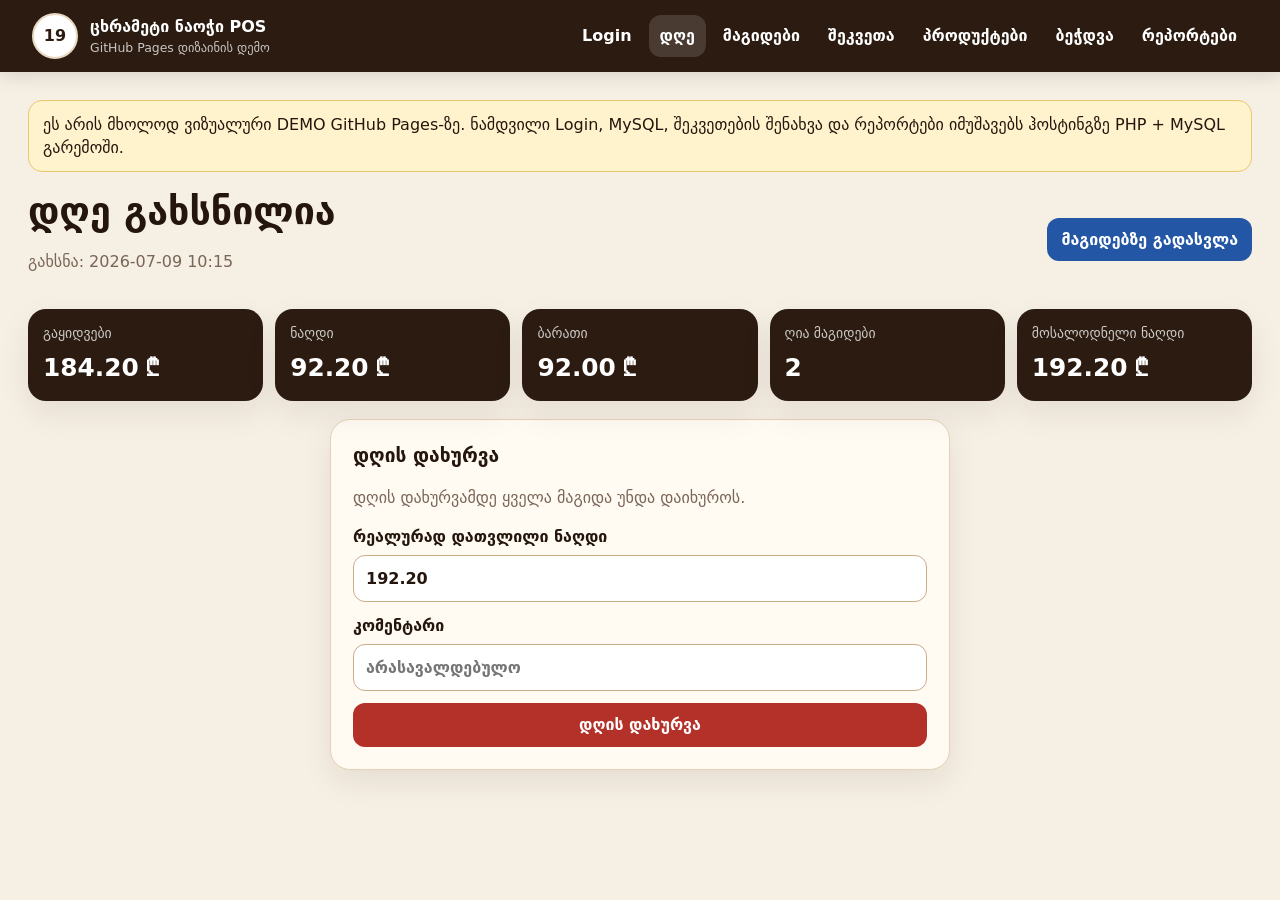
<file: index.html>
<!doctype html>
<html lang="ka">
<head>
  <meta charset="utf-8">
  <meta name="viewport" content="width=device-width, initial-scale=1">
  <title>ცხრამეტი ნაოჭი POS — Demo</title>
  <style>
    :root{--bg:#f6efe4;--card:#fffaf2;--ink:#25160d;--muted:#7a6657;--line:#e5d1b6;--brown:#2b1b10;--blue:#2357a5;--green:#24733c;--red:#b43129;--amber:#fff3cd;--shadow:0 12px 32px rgba(43,27,16,.08)}*{box-sizing:border-box}body{margin:0;background:var(--bg);color:var(--ink);font-family:system-ui,-apple-system,Segoe UI,Arial,sans-serif;line-height:1.45}button,input,select{font:inherit}input,select{width:100%;min-width:0;border:1px solid #c9ad88;border-radius:12px;background:#fff;padding:11px 12px;color:var(--ink)}.topbar{position:sticky;top:0;z-index:20;display:flex;align-items:center;justify-content:space-between;gap:16px;min-height:72px;padding:10px clamp(14px,3vw,32px);background:var(--brown);color:#fff;box-shadow:0 4px 18px rgba(0,0,0,.12)}.brand{display:flex;align-items:center;gap:12px;min-width:0;color:#fff;text-decoration:none}.brand strong{display:block;max-width:52vw;overflow:hidden;text-overflow:ellipsis;white-space:nowrap}.brand small{display:block;opacity:.75;font-size:.78rem}.mark{display:grid;place-items:center;flex:0 0 auto;width:46px;height:46px;border-radius:50%;background:#fff;color:var(--brown);font-weight:900;border:2px solid #e8d8c2}.nav{display:flex;align-items:center;gap:6px;flex-wrap:wrap;justify-content:flex-end}.nav button{color:#fff;background:transparent;border:0;text-decoration:none;font-weight:800;border-radius:12px;padding:9px 11px;white-space:nowrap;cursor:pointer}.nav button.active,.nav button:hover{background:rgba(255,255,255,.14)}.wrap{width:min(1280px,100%);margin:0 auto;padding:clamp(14px,3vw,28px)}.demo-note{background:#fff3cd;border:1px solid #e7c96c;border-radius:14px;padding:12px 14px;margin-bottom:18px;overflow-wrap:anywhere}.page{display:none}.page.active{display:block}.page-head{display:flex;align-items:center;justify-content:space-between;gap:12px;flex-wrap:wrap;margin-bottom:20px}h1{font-size:clamp(1.55rem,3vw,2.35rem);line-height:1.15;margin:0}h2{font-size:1.2rem;margin:0 0 14px}h3{margin:18px 0 10px}.card,.login-card,.receipt-card{background:var(--card);border:1px solid var(--line);border-radius:20px;padding:clamp(16px,2.4vw,22px);box-shadow:var(--shadow);min-width:0}.narrow{max-width:620px;margin:0 auto}.login-card{max-width:420px;margin:5vh auto;text-align:center}.login-logo{display:grid;place-items:center;width:94px;height:94px;margin:0 auto 14px;border-radius:50%;background:var(--brown);color:#fff;font-weight:900;font-size:1.9rem}.stack{display:grid;gap:12px}label{display:grid;gap:7px;font-weight:800;text-align:left}.hint,.muted{color:var(--muted)}.hint{background:#f1e2ce;border-radius:14px;padding:12px;margin-bottom:0}.btn{display:inline-flex;align-items:center;justify-content:center;gap:8px;max-width:100%;min-height:42px;border:0;border-radius:12px;background:var(--brown);color:#fff!important;text-decoration:none;font-weight:900;padding:10px 14px;cursor:pointer;white-space:normal;text-align:center}.btn.primary{background:var(--blue)}.btn.success{background:var(--green)}.btn.danger{background:var(--red)}.pill{display:inline-flex;align-items:center;border-radius:999px;padding:8px 12px;background:#ead9c4;font-weight:800;color:var(--brown)}.stats{display:grid;grid-template-columns:repeat(auto-fit,minmax(170px,1fr));gap:12px;margin-bottom:18px}.stats div{min-width:0;background:var(--brown);color:#fff;border-radius:18px;padding:15px;box-shadow:var(--shadow)}.stats span{display:block;opacity:.76;font-size:.86rem;overflow-wrap:anywhere}.stats strong{display:block;margin-top:6px;font-size:clamp(1.15rem,2.3vw,1.55rem);overflow-wrap:anywhere}.tables-grid{display:grid;grid-template-columns:repeat(auto-fit,minmax(145px,1fr));gap:14px}.table-card{display:flex;flex-direction:column;justify-content:center;min-height:126px;min-width:0;text-decoration:none;color:var(--ink);border:2px solid #d4ba94;border-radius:22px;padding:18px;background:#fffaf2;transition:.15s;overflow:hidden;cursor:pointer}.table-card:hover{transform:translateY(-2px)}.table-card span{font-size:clamp(1.15rem,2.5vw,1.55rem);font-weight:950;overflow-wrap:anywhere}.table-card strong{margin-top:10px;font-size:1.05rem;overflow-wrap:anywhere}.table-card.free{background:#efffe8;border-color:#76a85d}.table-card.occupied{background:#fff0ec;border-color:#c34b3e}.total-box{background:var(--brown);color:#fff;border-radius:18px;padding:12px 18px;font-size:clamp(1.25rem,3vw,2rem);font-weight:950}.pos-grid{display:grid;grid-template-columns:minmax(0,1.12fr) minmax(340px,.88fr);gap:18px;align-items:start}.category-title{background:#ead9c4;border-radius:12px;padding:9px 12px;font-size:1rem}.product-row{display:grid;grid-template-columns:minmax(150px,1fr) 88px minmax(130px,1fr) 116px;gap:8px;align-items:center;padding:10px 0;border-bottom:1px solid var(--line);min-width:0}.product-name{min-width:0;overflow-wrap:anywhere}.product-name strong{display:block}.product-name small{display:block;color:var(--muted);margin-top:3px}.qty-input{text-align:center}.order-item{display:grid;grid-template-columns:minmax(0,1fr);gap:10px;padding:12px 0;border-bottom:1px solid var(--line);min-width:0}.order-item strong,.order-item small,.order-item em{display:block;overflow-wrap:anywhere}.order-item small{color:var(--muted)}.order-item em{color:#5d4a3a}.sent{color:var(--green)!important;font-weight:800}.danger-text{color:var(--red)!important;font-weight:800}.cancel-form{display:grid;grid-template-columns:120px minmax(130px,1fr) minmax(130px,1fr) 96px;gap:8px;align-items:center}.actions{display:flex;gap:10px;flex-wrap:wrap;margin-top:18px}.close-form{display:grid;grid-template-columns:220px minmax(250px,1fr) 240px;gap:12px;align-items:end}.mixed-fields{display:grid;grid-template-columns:1fr 1fr;gap:8px}.two-col{display:grid;grid-template-columns:minmax(280px,380px) minmax(0,1fr);gap:18px;align-items:start}.reports{grid-template-columns:minmax(220px,310px) minmax(0,1fr)}.day-list{display:grid;gap:8px}.day-link{display:block;text-decoration:none;color:var(--ink);border:1px solid var(--line);border-radius:14px;padding:12px;background:#fff;min-width:0}.day-link.active{border-color:var(--blue);background:#eff5ff}.day-link strong,.day-link small{display:block;overflow-wrap:anywhere}.day-link small{color:var(--muted);margin-top:4px}.table-wrap{width:100%;overflow-x:auto;border-radius:14px;border:1px solid var(--line)}table{width:100%;border-collapse:collapse;min-width:620px;background:#fff}th,td{text-align:left;border-bottom:1px solid var(--line);padding:10px;vertical-align:top;overflow-wrap:anywhere}th{background:#ead9c4;font-weight:900}.print-grid{display:grid;grid-template-columns:repeat(auto-fit,minmax(280px,1fr));gap:18px;margin:18px 0}.print-grid.single{grid-template-columns:minmax(280px,430px)}.receipt-card pre{background:#fff;border:1px dashed #333;border-radius:14px;padding:14px;min-height:280px;white-space:pre-wrap;word-break:break-word;font-family:Consolas,'Courier New',monospace;font-size:.92rem;color:#000}hr{border:0;border-top:1px solid var(--line);margin:20px 0}@media(max-width:980px){.pos-grid,.two-col,.reports{grid-template-columns:1fr}.product-row{grid-template-columns:minmax(0,1fr) 90px}.product-row input[name="comment"]{grid-column:1/-1}.product-row .btn{grid-column:1/-1}.cancel-form,.close-form{grid-template-columns:1fr}.mixed-fields{grid-template-columns:1fr}.topbar{align-items:flex-start;flex-direction:column}.nav{justify-content:flex-start}.brand strong{max-width:78vw}}@media(max-width:560px){.wrap{padding:12px}.card,.login-card,.receipt-card{border-radius:16px;padding:14px}.tables-grid{grid-template-columns:repeat(2,minmax(0,1fr));gap:10px}.table-card{min-height:112px;padding:14px}.nav button{padding:8px 9px;font-size:.92rem}.stats{grid-template-columns:1fr}.page-head{align-items:flex-start}.total-box{width:100%;text-align:center}.btn{width:100%}.actions .btn,.actions form{width:100%}}
  </style>
</head>
<body>
  <header class="topbar">
    <a class="brand" href="#" onclick="showPage('day')"><span class="mark">19</span><span><strong>ცხრამეტი ნაოჭი POS</strong><small>GitHub Pages დიზაინის დემო</small></span></a>
    <nav class="nav">
      <button data-nav="login" onclick="showPage('login')">Login</button>
      <button data-nav="day" onclick="showPage('day')">დღე</button>
      <button data-nav="tables" onclick="showPage('tables')">მაგიდები</button>
      <button data-nav="table" onclick="showPage('table')">შეკვეთა</button>
      <button data-nav="products" onclick="showPage('products')">პროდუქტები</button>
      <button data-nav="print" onclick="showPage('print')">ბეჭდვა</button>
      <button data-nav="reports" onclick="showPage('reports')">რეპორტები</button>
    </nav>
  </header>

  <main class="wrap">
    <div class="demo-note">ეს არის მხოლოდ ვიზუალური DEMO GitHub Pages-ზე. ნამდვილი Login, MySQL, შეკვეთების შენახვა და რეპორტები იმუშავებს ჰოსტინგზე PHP + MySQL გარემოში.</div>

    <section id="login" class="page">
      <div class="login-card"><div class="login-logo">19</div><h1>შესვლა</h1><div class="stack"><label>მომხმარებელი<input value="admin"></label><label>პაროლი<input type="password" value="admin123"></label><button class="btn primary" onclick="showPage('day')">შესვლა</button></div><p class="hint">Admin: admin / admin123<br>მოლარე: cashier / cashier123</p></div>
    </section>

    <section id="day" class="page active">
      <div class="page-head"><div><h1>დღე გახსნილია</h1><p class="muted">გახსნა: 2026-07-09 10:15</p></div><button class="btn primary" onclick="showPage('tables')">მაგიდებზე გადასვლა</button></div>
      <section class="stats"><div><span>გაყიდვები</span><strong>184.20 ₾</strong></div><div><span>ნაღდი</span><strong>92.20 ₾</strong></div><div><span>ბარათი</span><strong>92.00 ₾</strong></div><div><span>ღია მაგიდები</span><strong>2</strong></div><div><span>მოსალოდნელი ნაღდი</span><strong>192.20 ₾</strong></div></section>
      <section class="card narrow"><h2>დღის დახურვა</h2><p class="muted">დღის დახურვამდე ყველა მაგიდა უნდა დაიხუროს.</p><div class="stack"><label>რეალურად დათვლილი ნაღდი<input type="number" value="192.20"></label><label>კომენტარი<input placeholder="არასავალდებულო"></label><button class="btn danger">დღის დახურვა</button></div></section>
    </section>

    <section id="tables" class="page">
      <div class="page-head"><h1>მაგიდები</h1><span class="pill">დღე #1</span></div>
      <div class="tables-grid">
        <div class="table-card occupied" onclick="showPage('table')"><span>მაგიდა 1</span><strong>35.70 ₾</strong></div>
        <div class="table-card free"><span>მაგიდა 2</span><strong>თავისუფალი</strong></div>
        <div class="table-card occupied"><span>მაგიდა 3</span><strong>19.20 ₾</strong></div>
        <div class="table-card free"><span>მაგიდა 4</span><strong>თავისუფალი</strong></div>
        <div class="table-card free"><span>მაგიდა 5</span><strong>თავისუფალი</strong></div>
        <div class="table-card free"><span>მაგიდა 6</span><strong>თავისუფალი</strong></div>
        <div class="table-card free"><span>მაგიდა 7</span><strong>თავისუფალი</strong></div>
        <div class="table-card free"><span>მაგიდა 8</span><strong>თავისუფალი</strong></div>
        <div class="table-card free"><span>მაგიდა 9</span><strong>თავისუფალი</strong></div>
        <div class="table-card free"><span>მაგიდა 10</span><strong>თავისუფალი</strong></div>
      </div>
    </section>

    <section id="table" class="page">
      <div class="page-head"><h1>მაგიდა 1</h1><div class="total-box">35.70 ₾</div></div>
      <section class="pos-grid"><div class="card"><h2>პროდუქტის დამატება</h2><h3 class="category-title">ხინკალი</h3><div class="product-row"><div class="product-name"><strong>ქალაქური ხინკალი</strong><small>1.70 ₾</small></div><input class="qty-input" value="5"><input name="comment" placeholder="კომენტარი"><button class="btn">დამატება</button></div><div class="product-row"><div class="product-name"><strong>მთიულური ხინკალი ძალიან გრძელი დასახელების ტესტი</strong><small>1.80 ₾</small></div><input class="qty-input" value="3"><input name="comment" placeholder="უმარილო"><button class="btn">დამატება</button></div><h3 class="category-title">სასმელი</h3><div class="product-row"><div class="product-name"><strong>ლიმონათი</strong><small>3.50 ₾</small></div><input class="qty-input" value="1"><input name="comment" placeholder="ცივი"><button class="btn">დამატება</button></div></div><div class="card"><h2>მიმდინარე შეკვეთა</h2><div class="order-item"><div><strong>10 x ქალაქური ხინკალი</strong><small>1.70 ₾ / ჯამი: 17.00 ₾</small><small class="sent">გაგზავნილია</small></div></div><div class="order-item"><div><strong>2 x ლიმონათი</strong><small>3.50 ₾ / ჯამი: 7.00 ₾</small><em>ცივი</em></div><div class="cancel-form"><input type="password" placeholder="პაროლი"><select><option>შეცდომით დაემატა</option><option>კლიენტმა გადაიფიქრა</option></select><input placeholder="დამატებით"><button class="btn danger">გაუქმება</button></div></div><div class="actions"><button class="btn primary" onclick="showPage('print')">შეკვეთის გაგზავნა / ბეჭდვა</button></div><hr><h2>მაგიდის დახურვა</h2><div class="close-form"><label>გადახდის ტიპი<select><option>ნაღდი</option><option>ბარათი</option><option>შერეული</option></select></label><div class="mixed-fields"><label>ნაღდი<input value="20.00"></label><label>ბარათი<input value="15.70"></label></div><button class="btn success">საბოლოო ანგარიში</button></div></div></section>
    </section>

    <section id="products" class="page">
      <div class="page-head"><h1>პროდუქტები</h1></div><section class="two-col"><div class="card"><h2>ახალი პროდუქტი</h2><div class="stack"><label>სახელი<input value="ქალაქური ხინკალი"></label><label>ფასი<input value="1.70"></label><label>კატეგორია<input value="ხინკალი"></label><button class="btn success">შენახვა</button></div></div><div class="card"><h2>პროდუქტების სია</h2><div class="table-wrap"><table><thead><tr><th>პროდუქტი</th><th>კატეგორია</th><th>ფასი</th><th>სტატუსი</th><th>ქმედება</th></tr></thead><tbody><tr><td>ქალაქური ხინკალი</td><td>ხინკალი</td><td>1.70 ₾</td><td>აქტიური</td><td><button class="btn danger">გათიშვა</button></td></tr><tr><td>გრძელი დასახელების პროდუქტი დიზაინის შესამოწმებლად</td><td>სხვა</td><td>12.00 ₾</td><td>აქტიური</td><td><button class="btn">რედაქტირება</button></td></tr></tbody></table></div></div></section>
    </section>

    <section id="print" class="page">
      <div class="page-head"><h1>შეკვეთის ბეჭდვა</h1><button class="btn" onclick="showPage('table')">მაგიდაზე დაბრუნება</button></div><p class="muted">ჯერ დაბეჭდე სალარო/ბარი, შემდეგ სამზარეულო. Print ფანჯარაში აირჩიე შესაბამისი პრინტერი.</p><section class="print-grid"><section class="receipt-card"><h2>სალარო / ბარი — ფასებით</h2><pre>ცხრამეტი ნაოჭი
Nineteen Pleats
ტელ: 598 01 83 83
სალარო / ბარი
მაგიდა: მაგიდა 1
დრო: 2026-07-09 11:50
--------------------------------
2 x ლიმონათი
3.50 x 2 = 7.00 GEL
კომენტარი: ცივი
--------------------------------</pre><button class="btn primary">Print / ბეჭდვა</button></section><section class="receipt-card"><h2>სამზარეულო — ფასების გარეშე</h2><pre>ცხრამეტი ნაოჭი
Nineteen Pleats
სამზარეულო
მაგიდა: მაგიდა 1
დრო: 2026-07-09 11:50
--------------------------------
2 x ლიმონათი
კომენტარი: ცივი
--------------------------------</pre><button class="btn primary">Print / ბეჭდვა</button></section></section>
    </section>

    <section id="reports" class="page">
      <div class="page-head"><h1>რეპორტები</h1></div><section class="two-col reports"><div class="card"><h2>დღეები</h2><div class="day-list"><a class="day-link active"><strong>#1 — ღია</strong><small>2026-07-09 10:15</small></a><a class="day-link"><strong>#0 — დახურული</strong><small>2026-07-08 10:00</small></a></div></div><div class="stack"><section class="stats"><div><span>გაყიდვები</span><strong>184.20 ₾</strong></div><div><span>ნაღდი</span><strong>92.20 ₾</strong></div><div><span>ბარათი</span><strong>92.00 ₾</strong></div><div><span>დახურული მაგიდები</span><strong>8</strong></div><div><span>გაუქმებები</span><strong>1</strong></div></section><section class="card"><h2>პროდუქტების გაყიდვები</h2><div class="table-wrap"><table><thead><tr><th>პროდუქტი</th><th>რაოდ.</th><th>ჯამი</th></tr></thead><tbody><tr><td>ქალაქური ხინკალი</td><td>70</td><td>119.00 ₾</td></tr><tr><td>ლიმონათი</td><td>10</td><td>35.00 ₾</td></tr></tbody></table></div></section></div></section>
    </section>
  </main>

  <script>
    function showPage(id){
      document.querySelectorAll('.page').forEach(p=>p.classList.remove('active'));
      document.getElementById(id).classList.add('active');
      document.querySelectorAll('[data-nav]').forEach(b=>b.classList.toggle('active', b.dataset.nav===id));
      window.scrollTo({top:0,behavior:'smooth'});
    }
    showPage('day');
  </script>
</body>
</html>
</file>
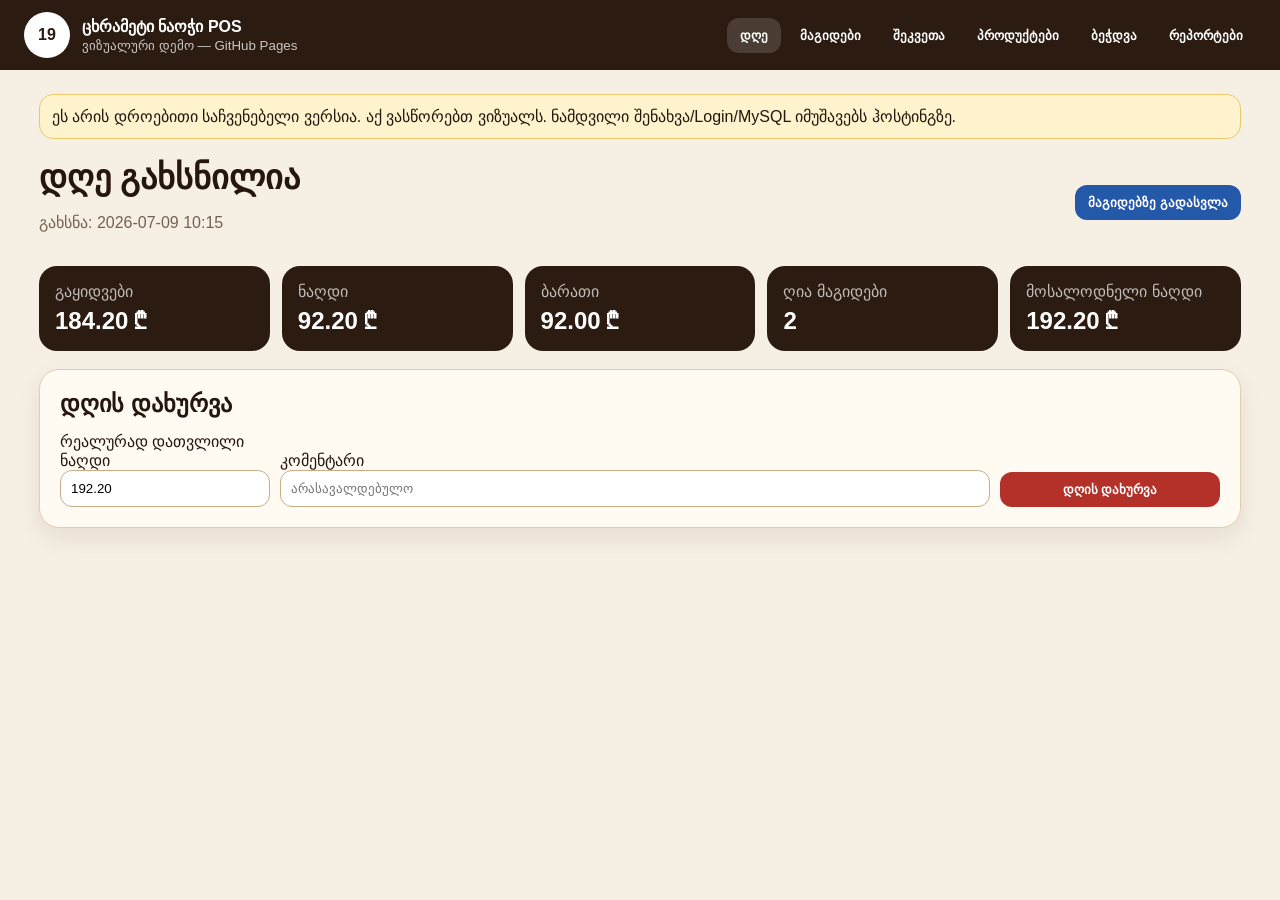
<file: demo.html>
<!doctype html>
<html lang="ka">
<head>
<meta charset="utf-8">
<meta name="viewport" content="width=device-width, initial-scale=1">
<title>ცხრამეტი ნაოჭი POS — ვიზუალური დემო</title>
<style>
:root{--bg:#f6efe4;--card:#fffaf2;--dark:#2b1b10;--line:#e3cdb0;--blue:#2458a8;--green:#24733c;--red:#b43129;--muted:#756251}*{box-sizing:border-box}body{margin:0;background:var(--bg);font-family:Arial,sans-serif;color:#26170e}.top{position:sticky;top:0;z-index:5;background:var(--dark);color:#fff;padding:12px 24px;display:flex;justify-content:space-between;gap:14px;align-items:center}.brand{display:flex;gap:12px;align-items:center;min-width:0}.logo{width:46px;height:46px;border-radius:50%;background:#fff;color:var(--dark);display:grid;place-items:center;font-weight:900}.brand b{display:block;white-space:nowrap;overflow:hidden;text-overflow:ellipsis}.brand small{opacity:.75}.nav{display:flex;gap:6px;flex-wrap:wrap;justify-content:flex-end}.nav button,.btn{border:0;border-radius:12px;padding:10px 13px;font-weight:800;cursor:pointer}.nav button{background:transparent;color:#fff}.nav button.on,.nav button:hover{background:rgba(255,255,255,.15)}.btn{background:var(--dark);color:#fff}.btn.blue{background:var(--blue)}.btn.green{background:var(--green)}.btn.red{background:var(--red)}.wrap{max-width:1250px;margin:auto;padding:24px}.note{background:#fff3cd;border:1px solid #e7c96c;border-radius:14px;padding:12px;margin-bottom:18px}.page{display:none}.page.on{display:block}.head{display:flex;justify-content:space-between;align-items:center;gap:12px;flex-wrap:wrap;margin-bottom:18px}h1{margin:0;font-size:34px}h2{margin:0 0 14px}.card{background:var(--card);border:1px solid var(--line);border-radius:20px;padding:20px;box-shadow:0 10px 24px rgba(43,27,16,.08);min-width:0}.stats{display:grid;grid-template-columns:repeat(auto-fit,minmax(170px,1fr));gap:12px;margin-bottom:18px}.stats div{background:var(--dark);color:#fff;border-radius:18px;padding:16px}.stats span{display:block;opacity:.7}.stats b{display:block;font-size:24px;margin-top:6px}.tables{display:grid;grid-template-columns:repeat(5,minmax(0,1fr));gap:16px}.table{min-height:135px;border-radius:22px;border:2px solid #d4ba94;background:#fff;padding:18px;display:flex;flex-direction:column;justify-content:center;cursor:pointer;overflow:hidden}.table.free{background:#efffe8;border-color:#76a85d}.table.busy{background:#fff0ec;border-color:#c34b3e}.table strong{font-size:23px;line-height:1.15;overflow-wrap:anywhere}.table span{margin-top:10px;font-weight:800;font-size:17px}.grid{display:grid;grid-template-columns:minmax(0,1.1fr) minmax(330px,.9fr);gap:18px}.cat{background:#ead9c4;border-radius:12px;padding:9px 12px;margin:16px 0 8px;font-weight:900}.prod{display:grid;grid-template-columns:minmax(130px,1fr) 80px minmax(120px,1fr) 105px;gap:8px;align-items:center;border-bottom:1px solid var(--line);padding:9px 0}.prod b,.item b{overflow-wrap:anywhere}.prod small,.muted,.item small{color:var(--muted)}input,select{width:100%;min-width:0;border:1px solid #c9ad88;border-radius:12px;padding:10px;background:#fff}.total{background:var(--dark);color:#fff;border-radius:18px;padding:12px 18px;font-size:30px;font-weight:900}.item{border-bottom:1px solid var(--line);padding:12px 0}.actions{display:flex;gap:10px;flex-wrap:wrap;margin-top:18px}.close{display:grid;grid-template-columns:210px 1fr 220px;gap:10px;align-items:end}.mixed{display:grid;grid-template-columns:1fr 1fr;gap:8px}.two{display:grid;grid-template-columns:minmax(280px,380px) minmax(0,1fr);gap:18px}.tablewrap{overflow-x:auto;border:1px solid var(--line);border-radius:14px}table{width:100%;min-width:620px;border-collapse:collapse;background:#fff}th,td{text-align:left;padding:10px;border-bottom:1px solid var(--line);overflow-wrap:anywhere}th{background:#ead9c4}.prints{display:grid;grid-template-columns:repeat(auto-fit,minmax(280px,1fr));gap:18px}.receipt pre{background:#fff;border:1px dashed #333;border-radius:14px;padding:14px;min-height:260px;white-space:pre-wrap;word-break:break-word;font-family:Consolas,monospace}@media(max-width:1050px){.tables{grid-template-columns:repeat(3,minmax(0,1fr))}}@media(max-width:900px){.top{align-items:flex-start;flex-direction:column}.grid,.two{grid-template-columns:1fr}.prod{grid-template-columns:1fr 80px}.prod input[placeholder]{grid-column:1/-1}.prod .btn{grid-column:1/-1}.close{grid-template-columns:1fr}.mixed{grid-template-columns:1fr}.brand b{max-width:76vw}}@media(max-width:560px){.wrap{padding:12px}.card{padding:14px;border-radius:16px}h1{font-size:26px}.tables{grid-template-columns:repeat(2,minmax(0,1fr));gap:10px}.table{min-height:115px;padding:13px}.table strong{font-size:20px}.btn,.nav button{width:100%}.nav{width:100%}.stats{grid-template-columns:1fr}.total{width:100%;text-align:center}.actions{display:grid}.top{padding:12px}}
</style>
</head>
<body>
<header class="top"><div class="brand"><div class="logo">19</div><div><b>ცხრამეტი ნაოჭი POS</b><small>ვიზუალური დემო — GitHub Pages</small></div></div><nav class="nav"><button data-go="day">დღე</button><button data-go="tables">მაგიდები</button><button data-go="order">შეკვეთა</button><button data-go="products">პროდუქტები</button><button data-go="print">ბეჭდვა</button><button data-go="reports">რეპორტები</button></nav></header>
<main class="wrap"><div class="note">ეს არის დროებითი საჩვენებელი ვერსია. აქ ვასწორებთ ვიზუალს. ნამდვილი შენახვა/Login/MySQL იმუშავებს ჰოსტინგზე.</div>
<section class="page on" id="day"><div class="head"><div><h1>დღე გახსნილია</h1><p class="muted">გახსნა: 2026-07-09 10:15</p></div><button class="btn blue" data-go="tables">მაგიდებზე გადასვლა</button></div><div class="stats"><div><span>გაყიდვები</span><b>184.20 ₾</b></div><div><span>ნაღდი</span><b>92.20 ₾</b></div><div><span>ბარათი</span><b>92.00 ₾</b></div><div><span>ღია მაგიდები</span><b>2</b></div><div><span>მოსალოდნელი ნაღდი</span><b>192.20 ₾</b></div></div><div class="card"><h2>დღის დახურვა</h2><div class="close"><label>რეალურად დათვლილი ნაღდი<input value="192.20"></label><label>კომენტარი<input placeholder="არასავალდებულო"></label><button class="btn red">დღის დახურვა</button></div></div></section>
<section class="page" id="tables"><div class="head"><h1>მაგიდები</h1><span class="btn">დღე #1</span></div><div class="tables"><div class="table busy" data-go="order"><strong>მაგიდა 1</strong><span>35.70 ₾</span></div><div class="table free"><strong>მაგიდა 2</strong><span>თავისუფალი</span></div><div class="table busy"><strong>მაგიდა 3</strong><span>19.20 ₾</span></div><div class="table free"><strong>მაგიდა 4</strong><span>თავისუფალი</span></div><div class="table free"><strong>მაგიდა 5</strong><span>თავისუფალი</span></div><div class="table free"><strong>მაგიდა 6</strong><span>თავისუფალი</span></div><div class="table free"><strong>მაგიდა 7</strong><span>თავისუფალი</span></div><div class="table free"><strong>მაგიდა 8</strong><span>თავისუფალი</span></div><div class="table free"><strong>მაგიდა 9</strong><span>თავისუფალი</span></div><div class="table free"><strong>მაგიდა 10</strong><span>თავისუფალი</span></div></div></section>
<section class="page" id="order"><div class="head"><h1>მაგიდა 1</h1><div class="total">35.70 ₾</div></div><div class="grid"><div class="card"><h2>პროდუქტის დამატება</h2><div class="cat">ხინკალი</div><div class="prod"><div><b>ქალაქური ხინკალი</b><small>1.70 ₾</small></div><input value="5"><input placeholder="კომენტარი"><button class="btn">დამატება</button></div><div class="prod"><div><b>მთიულური ხინკალი — გრძელი სახელის ტესტი</b><small>1.80 ₾</small></div><input value="3"><input placeholder="უმარილო"><button class="btn">დამატება</button></div><div class="cat">სასმელი</div><div class="prod"><div><b>ლიმონათი</b><small>3.50 ₾</small></div><input value="1"><input placeholder="ცივი"><button class="btn">დამატება</button></div></div><div class="card"><h2>მიმდინარე შეკვეთა</h2><div class="item"><b>10 x ქალაქური ხინკალი</b><small>1.70 ₾ / ჯამი: 17.00 ₾</small><small style="color:var(--green);font-weight:900">გაგზავნილია</small></div><div class="item"><b>2 x ლიმონათი</b><small>3.50 ₾ / ჯამი: 7.00 ₾</small><small>კომენტარი: ცივი</small></div><div class="actions"><button class="btn blue" data-go="print">შეკვეთის გაგზავნა / ბეჭდვა</button></div><hr><h2>მაგიდის დახურვა</h2><div class="close"><label>გადახდის ტიპი<select><option>ნაღდი</option><option>ბარათი</option><option>შერეული</option></select></label><div class="mixed"><label>ნაღდი<input value="20.00"></label><label>ბარათი<input value="15.70"></label></div><button class="btn green">საბოლოო ანგარიში</button></div></div></div></section>
<section class="page" id="products"><div class="head"><h1>პროდუქტები</h1></div><div class="two"><div class="card"><h2>ახალი პროდუქტი</h2><label>სახელი<input value="ქალაქური ხინკალი"></label><label>ფასი<input value="1.70"></label><label>კატეგორია<input value="ხინკალი"></label><button class="btn green">შენახვა</button></div><div class="card"><h2>სია</h2><div class="tablewrap"><table><tr><th>პროდუქტი</th><th>კატეგორია</th><th>ფასი</th><th>სტატუსი</th><th></th></tr><tr><td>ქალაქური ხინკალი</td><td>ხინკალი</td><td>1.70 ₾</td><td>აქტიური</td><td><button class="btn red">გათიშვა</button></td></tr><tr><td>გრძელი დასახელების პროდუქტი დიზაინის შესამოწმებლად</td><td>სხვა</td><td>12.00 ₾</td><td>აქტიური</td><td><button class="btn">რედაქტირება</button></td></tr></table></div></div></div></section>
<section class="page" id="print"><div class="head"><h1>შეკვეთის ბეჭდვა</h1><button class="btn" data-go="order">მაგიდაზე დაბრუნება</button></div><div class="prints"><div class="card receipt"><h2>სალარო / ბარი — ფასებით</h2><pre>ცხრამეტი ნაოჭი
Nineteen Pleats
სალარო / ბარი
მაგიდა: მაგიდა 1
------------------------------
2 x ლიმონათი
3.50 x 2 = 7.00 GEL
კომენტარი: ცივი
------------------------------</pre><button class="btn blue">Print / ბეჭდვა</button></div><div class="card receipt"><h2>სამზარეულო — ფასების გარეშე</h2><pre>ცხრამეტი ნაოჭი
Nineteen Pleats
სამზარეულო
მაგიდა: მაგიდა 1
------------------------------
2 x ლიმონათი
კომენტარი: ცივი
------------------------------</pre><button class="btn blue">Print / ბეჭდვა</button></div></div></section>
<section class="page" id="reports"><div class="head"><h1>რეპორტები</h1></div><div class="stats"><div><span>გაყიდვები</span><b>184.20 ₾</b></div><div><span>ნაღდი</span><b>92.20 ₾</b></div><div><span>ბარათი</span><b>92.00 ₾</b></div><div><span>დახურული მაგიდები</span><b>8</b></div><div><span>გაუქმებები</span><b>1</b></div></div><div class="card"><h2>პროდუქტების გაყიდვები</h2><div class="tablewrap"><table><tr><th>პროდუქტი</th><th>რაოდ.</th><th>ჯამი</th></tr><tr><td>ქალაქური ხინკალი</td><td>70</td><td>119.00 ₾</td></tr><tr><td>ლიმონათი</td><td>10</td><td>35.00 ₾</td></tr></table></div></div></section>
</main><script>
function go(id){document.querySelectorAll('.page').forEach(p=>p.classList.remove('on'));document.getElementById(id).classList.add('on');document.querySelectorAll('[data-go]').forEach(b=>b.classList.toggle('on',b.dataset.go===id));scrollTo(0,0)}
document.addEventListener('click',e=>{const b=e.target.closest('[data-go]');if(b)go(b.dataset.go)});go('day');
</script></body></html>
</file>
